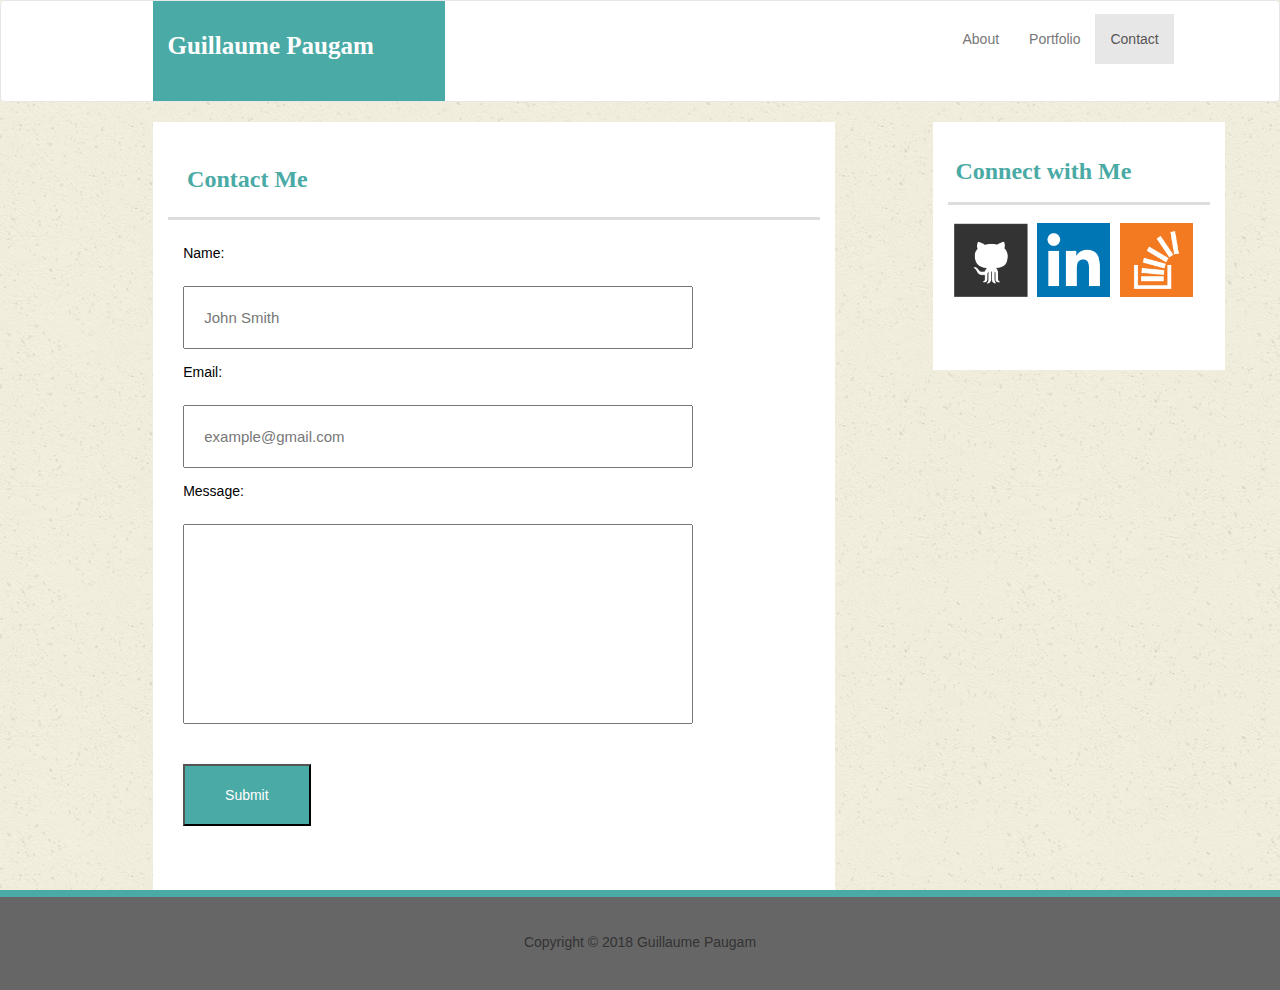
<file: contact.html>
<!DOCTYPE html>
<html lang="en">
<head>
	<meta charset="UTF-8">
	<meta name="viewport" content="width=device-width, initial-scale=1.0">
	<meta http-equiv="X-UA-Compatible" content="ie=edge">
	<link rel="stylesheet" type="text/css" href="./assets/css/reset.css" />
    <link rel="stylesheet" href="https://maxcdn.bootstrapcdn.com/bootstrap/3.3.7/css/bootstrap.min.css" integrity="sha384-BVYiiSIFeK1dGmJRAkycuHAHRg32OmUcww7on3RYdg4Va+PmSTsz/K68vbdEjh4u" crossorigin="anonymous">
    <script src="https://maxcdn.bootstrapcdn.com/bootstrap/3.3.7/js/bootstrap.min.js" integrity="sha384-Tc5IQib027qvyjSMfHjOMaLkfuWVxZxUPnCJA7l2mCWNIpG9mGCD8wGNIcPD7Txa" crossorigin="anonymous"></script>
    <link rel="stylesheet" type="text/css" href="./assets/css/style.css" />
	<link href="https://use.fontawesome.com/releases/v5.0.6/css/all.css" rel="stylesheet">
	<title>Guillaume Paugam</title>
</head>
<!-- Assignement details: http://umn.bootcampcontent.com/University-of-Minnesota-Boot-Camp/MINSTP201802FSF1-Class-Repository-FSF/blob/master/02-css-bootstrap/02-Homework/Instructions/homework-instructions.md -->
<body style=background-image:url("assets/images/ricepaper_v3.png">
    <nav class="navbar navbar-default" style="background-color: white">
        <div class="container">    
            <div class="row">    
                <div class="col-md-1">
                    <!-- To keep the name off the margin -->
                </div>    
                <div class="col-md-3" style="background-color: #4aaaa5; height:100px">
                    <h1 class="navbar-brand" style="font-size: 25px; color:white" >Guillaume Paugam </h1>
                </div>
                <div class="col-md-5">
                    <!-- blank space between name and nav -->
                </div>
                <div class="col-md-3">
                    <ul class="nav navbar-nav">        
                        <li><a href="index.html">About</a></li>
                        <li><a href="portfolio.html">Portfolio</a></li>
                        <li class="active"><a href="#">Contact</a></li>
                    </ul>
                </div>
            </div>
        </div>      
    </nav>
    
	<div class="container">
		<div class="row">
            <div class="col-md-1">
                    <!-- To keep the name off the margin -->
                     
            </div>    
            <div class="col-md-7" style="background-color:white">
                <h3>
                    Contact Me
                </h3>
                <form>
                    <p>Name:</p>
                    <input type="text" name="name" value="John Smith">
                    <p>Email:</p>
                    <input type="text" name="email" value="example@gmail.com">
                
                    <p>Message:</p>
                   
                    <input id="message" type="text" name="Message">
                    <br>
                    <br>
                    <br>
                    <input id="button" type="submit" value="Submit">

                </form>     
              
		    </div>
            <div class="col-md-1">
                 
            </div>
		    <div class="col-md-3" style="background-color: white">
				<h3>
					Connect with Me
                </h3>
                <div class="connect">
                        <div class="row">
                            <div id="logos">
                                <a href="https://github.com/guiguipp/HW-Wireframe"><img class="logo" src="assets/images/github2.png" alt="GitHub Link" style="margin-left:7.5%"></a>
                                <a href="https://www.linkedin.com/in/guillaume-paugam-014633a2/"><img class="logo" src="assets/images/linkedin.png" alt="LinkedIn Link"></a>
                                <a href="https://stackoverflow.com"><img class="logo" src="assets/images/overflow.png" alt="StackOverflow Link"></a>
                            </div>
                        </div>
                </div>
			</div>
		</div>
    </div>
        
    </div>
	<footer class="footer">
        <div class="container">
                <div class="row">
            <p style="text-align: center; padding-top: 3%">Copyright &copy; 2018 Guillaume Paugam</p>
                    </div>
        </div>
	</footer>
</body>
</html>
</file>
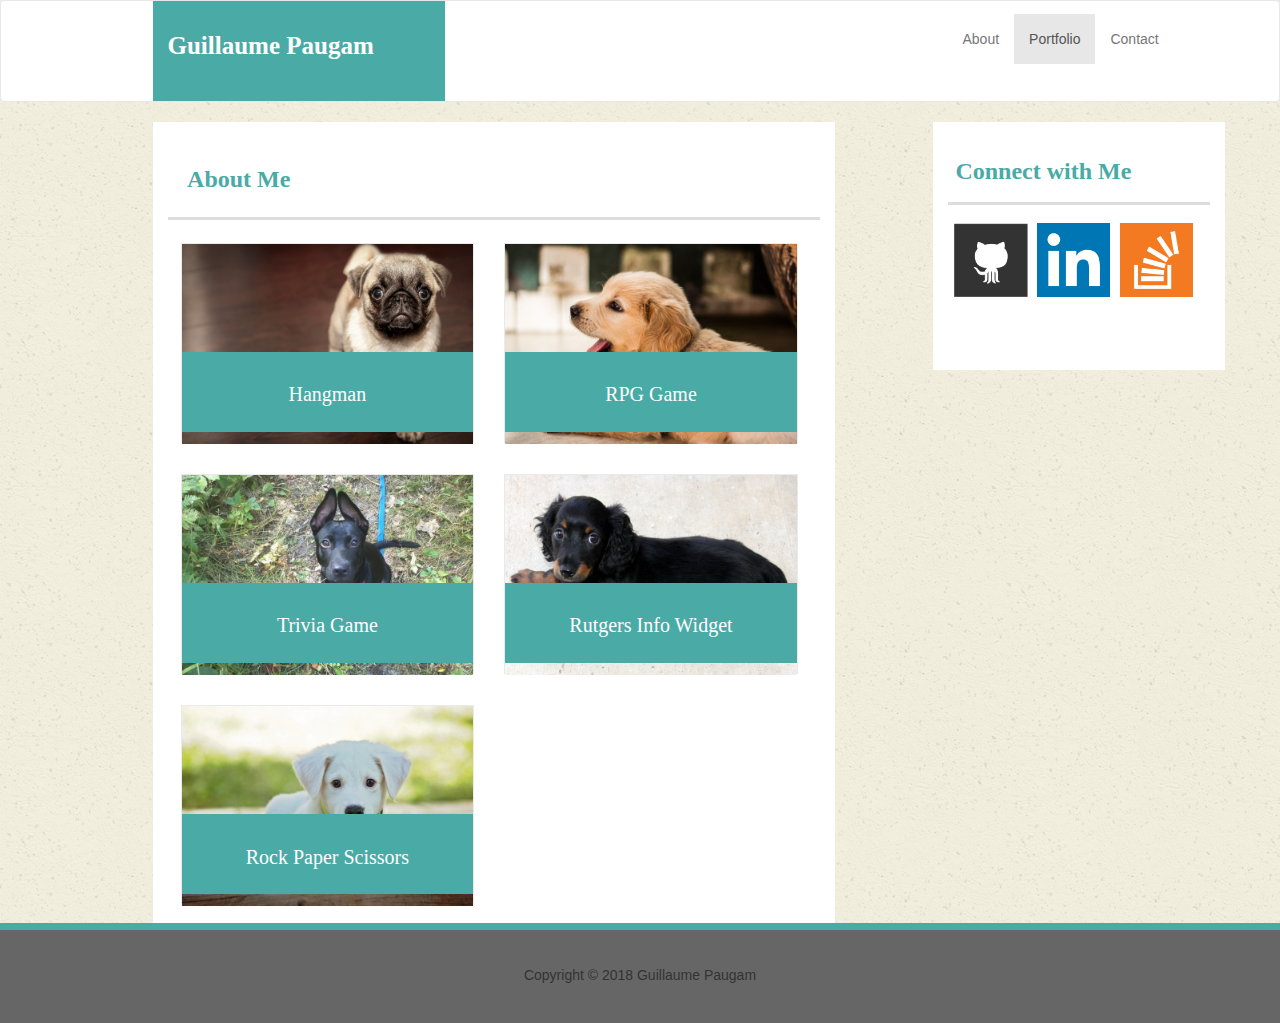
<file: portfolio.html>
<!DOCTYPE html>
<html lang="en">
<head>
	<meta charset="UTF-8">
	<meta name="viewport" content="width=device-width, initial-scale=1.0">
	<meta http-equiv="X-UA-Compatible" content="ie=edge">
	<link rel="stylesheet" type="text/css" href="./assets/css/reset.css" />
    <link rel="stylesheet" href="https://maxcdn.bootstrapcdn.com/bootstrap/3.3.7/css/bootstrap.min.css" integrity="sha384-BVYiiSIFeK1dGmJRAkycuHAHRg32OmUcww7on3RYdg4Va+PmSTsz/K68vbdEjh4u" crossorigin="anonymous">
    <script src="https://maxcdn.bootstrapcdn.com/bootstrap/3.3.7/js/bootstrap.min.js" integrity="sha384-Tc5IQib027qvyjSMfHjOMaLkfuWVxZxUPnCJA7l2mCWNIpG9mGCD8wGNIcPD7Txa" crossorigin="anonymous"></script>
    <link rel="stylesheet" type="text/css" href="./assets/css/style.css" />
	<link href="https://use.fontawesome.com/releases/v5.0.6/css/all.css" rel="stylesheet">
	<title>Guillaume Paugam</title>
</head>
<!-- Assignement details: http://umn.bootcampcontent.com/University-of-Minnesota-Boot-Camp/MINSTP201802FSF1-Class-Repository-FSF/blob/master/02-css-bootstrap/02-Homework/Instructions/homework-instructions.md -->
<body style=background-image:url("assets/images/ricepaper_v3.png">
    <nav class="navbar navbar-default" style="background-color: white">
        <div class="container">    
            <div class="row">    
                <div class="col-md-1">
                    <!-- To keep the name off the margin -->
                </div>    
                <div class="col-md-3" style="background-color: #4aaaa5; height:100px">
                    <h1 class="navbar-brand" style="font-size: 25px; color:white" >Guillaume Paugam </h1>
                </div>
                <div class="col-md-5">
                    <!-- blank space between name and nav -->
                </div>
                <div class="col-md-3">
                    <ul class="nav navbar-nav">        
                        <li><a href="index.html">About</a></li>
                        <li class="active"><a href="#">Portfolio</a></li>
                        <li><a href="contact.html">Contact</a></li>
                    </ul>
                </div>
            </div>
        </div>      
    </nav>
    
	<div class="container">
		<div class="row">
            <div class="col-md-1">
                    <!-- To keep the name off the margin -->
                     
            </div>    
            <div class="col-md-7" style="background-color:white">
                <h3>
                    About Me
                </h3>
                <div class="image_box">    
                    <img src="./assets/images/250.jpeg" alt="First Project" class="image_thumbnail" title="Random"></a>
                    <span class="image_label" title="Small text"><br>Hangman</span>
                </div>
                <div class="image_box">    
                    <img src="./assets/images/250-1.jpeg" alt="Second Project" class="image_thumbnail" title="Random"></a>
                    <span class="image_label" title="Small text"><br>RPG Game</span>
                </div>
                
                <div class="image_box">    
                    <img src="./assets/images/250-2.jpeg" alt="Third Project" class="image_thumbnail" title="Random"></a>
                    <span class="image_label" title="Small text"><br>Trivia Game</span>
                </div>
    
                <div class="image_box">    
                    <img src="./assets/images/250-3.jpeg" alt="Fourth Project" class="image_thumbnail" title="Random"></a>
                    <span class="image_label" title="Small text"><br>Rutgers Info Widget</span>
                </div>
    
                <div class="image_box">    
                    <img src="./assets/images/250-4.jpeg" alt="Fifth Project" class="image_thumbnail" title="Random"></a>
                    <span class="image_label" title="Small text"><br>Rock Paper Scissors</span>
                </div>
                <!-- <img class="ProfilePic" src="http://www.placepuppy.net/400/250" alt="" img style="float:left">
                <p class="text">Veniam proident esse cillum laboris esse sint veniam proident ut enim minim aliquip ex. Magna cupidatat labore est consequat labore magna culpa pariatur et dolore. Eiusmod quis sint commodo elit deserunt voluptate incididunt adipisicing eiusmod eiusmod. Cupidatat non irure est non dolor nisi qui ad cupidatat id eiusmod veniam ullamco eiusmod.</p>
                <p class="text">Laboris pariatur nisi adipisicing aute. Excepteur sint do voluptate adipisicing nisi reprehenderit culpa laborum irure. Ea aliquip incididunt ipsum nostrud consectetur commodo qui occaecat duis. Excepteur occaecat laborum commodo adipisicing deserunt commodo occaecat anim occaecat elit aute id. Magna est exercitation nisi fugiat anim occaecat minim exercitation qui sint commodo.</p>
                <p class="text">Eiusmod fugiat tempor deserunt esse laboris sint cupidatat ullamco ipsum ad nulla proident. Laboris dolor cupidatat sit mollit laboris consequat nostrud labore incididunt adipisicing adipisicing. Non culpa voluptate voluptate enim elit. Consectetur proident quis consectetur sint proident laboris. Adipisicing labore ullamco eu enim aute duis velit qui aliqua occaecat amet mollit. Ullamco laborum Lorem quis voluptate duis irure nisi fugiat reprehenderit officia eiusmod consectetur sint labore. Officia ipsum occaecat sunt aliqua ad eiusmod laborum mollit ex nostrud.</p> -->

		    </div>
            <div class="col-md-1">
                 
            </div>
		    <div class="col-md-3" style="background-color: white">
				<h3>
					Connect with Me
                </h3>
                <div class="connect">
                        <div class="row">
                            <div id="logos">
                                <a href="https://github.com/guiguipp/HW-Wireframe"><img class="logo" src="assets/images/github2.png" alt="GitHub Link" style="margin-left:7.5%"></a>
                                <a href="https://www.linkedin.com/in/guillaume-paugam-014633a2/"><img class="logo" src="assets/images/linkedin.png" alt="LinkedIn Link"></a>
                                <a href="https://stackoverflow.com"><img class="logo" src="assets/images/overflow.png" alt="StackOverflow Link"></a>
                            </div>
                        </div>
                </div>
			</div>
		</div>
    </div>
        
    </div>
	<footer class="footer">
        <div class="container">
                <div class="row">
            <p style="text-align: center; padding-top: 3%">Copyright &copy; 2018 Guillaume Paugam</p>
                    </div>
        </div>
	</footer>
</body>
</html>
</file>
<file: assets/css/style.css>
/* Teal color (used for headings and backgrounds): #4aaaa5
Regular font color (used for paragraphs and all text besides the headings): #777777
Main header background color: #ffffff
Main header border color: #cccccc
Footer background color: #666666
Main content background color: #ffffff
Main content border color: #dddddd
*/

/* fonts */
h1,
h2,
h3 {
  font-family: Georgia, Times, "Times New Roman", serif;
  font-weight: 700;
  color: #4aaaa5;
}
h3 {
    padding-bottom: 20px;
    line-height: 49px;
    border-bottom: 3px solid #ddd;
    padding: 2% 0% 2% 3%;
    font-weight: bold;
}
p.text {
    padding: 3% 4% 1% 3%;
    margin-left: 2%;
}
p.text:last-of-type {
    padding-bottom: 10%;
}

/* navbar */
ul {
    padding-top: 5%;
}
#line {
    background-color: #cccccc;
    height: 3px;
    width: 80%;
    margin-left: 3%;
    margin-bottom: 5%;
}
#logos img {
    display: inline-block;
    width: 25%;
    margin: 3% 2% 25% 0%;
}

img.ProfilePic {
    padding: 3% 2% 3%;
}
footer {
    width: 100%;
    height: 100px;
    border-top-width: 7px;
    border-top-style: solid;
    border-color: #4aaaa5;
    background-color: #666666;
}
/*form*/
form {
    margin-left: 2.4%;
}
form>p {
    color: black;
    padding: 2% 0 2% 0;
}
input {
    width: 80%;
    font-family: 'Arial','Helvetica Neue', Helvetica, sans-serif;
    font-size: 15px;
    color: #777777;
    padding: 3%;
}
#message {
    height: 200px;
}
#button {
    width: 20%;
    background-color: #4aaaa5;
    color: white;
    font-size: 100%;
    margin-bottom: 10%;
}
#button:hover {
    background-color: #666666;
} 
/* Portfolio Section */
#centerSection2 {
    height: 90%;
    margin-top: 50px;
    margin-bottom: 8%;
    padding-left: 2.4%;
    width: 67.7%;
    height: 90%;
    background-color: white;
}
.image_label {
    font-family: 'Georgia', Times, 'Times New Roman', serif;
    font-size: 20px;
    text-align: center;
    position: absolute;
    bottom: 5%;
    width: 100%;
    background:#4aaaa5;
    color: #ffffff;
    padding: 0% 5% 8%;
  }
  .image_label:hover{
    background-color: #666666;
  }
  .image_box {
    margin: 2%;
    background-color: #fafafa;
    height: 200px;
    width: 45%;
    border-style: solid;
    border-width: 1px;
    border-color: #eaeaea;
    display: inline-block;
    position: relative;
  }
  .image_thumbnail {
    object-fit: cover;       /* Scale the image so it covers whole area, thus will likely crop */
    object-position: center; /* Center the image within the element */
    width: 100%;
    height: 200px;
    position: absolute;
  }
</file>
